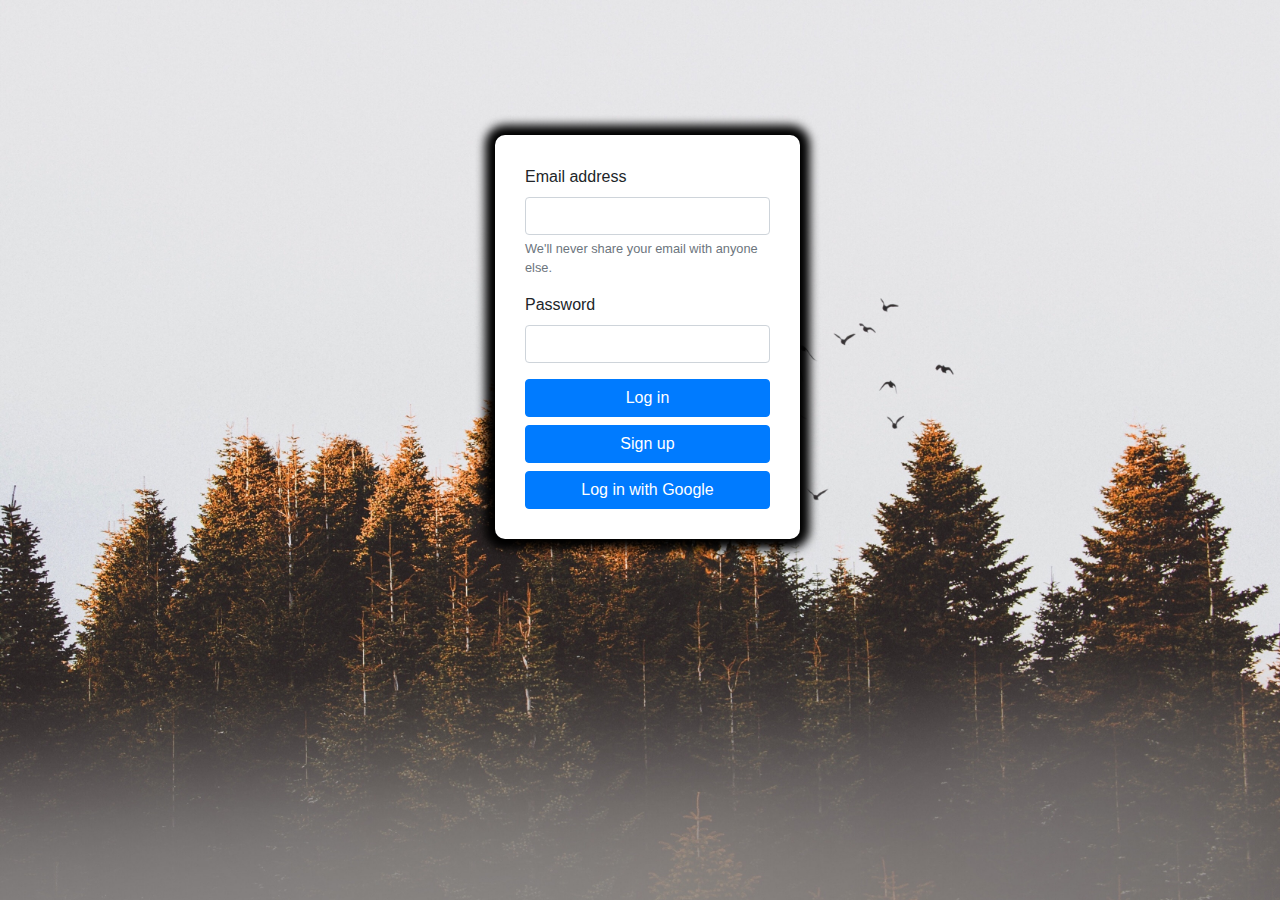
<file: APPROJECT/index.html>
<!doctype html>

<html lang="en">
<head>
  <meta charset="utf-8">

  <title>The HTML5 Herald</title>
  <meta name="description" content="The HTML5 Herald">
  <meta name="author" content="SitePoint">

  <link rel="stylesheet" href="https://stackpath.bootstrapcdn.com/bootstrap/4.4.1/css/bootstrap.min.css" integrity="sha384-Vkoo8x4CGsO3+Hhxv8T/Q5PaXtkKtu6ug5TOeNV6gBiFeWPGFN9MuhOf23Q9Ifjh" crossorigin="anonymous">
<script src="https://stackpath.bootstrapcdn.com/bootstrap/4.4.1/js/bootstrap.min.js" integrity="sha384-wfSDF2E50Y2D1uUdj0O3uMBJnjuUD4Ih7YwaYd1iqfktj0Uod8GCExl3Og8ifwB6" crossorigin="anonymous"></script>
  <link  rel="stylesheet" type="text/css" href="css.css">
</head>

<body>
    <section class="container-fluid bg">
        <section class="row justify-content-center" >
            <section class="col-12 col-sm-6 col-md-3">
                <form class="form-container">
                    <div class="form-group">
                      <label for="exampleInputEmail1">Email address</label>
                      <input type="email" class="form-control" id="exampleInputEmail1" aria-describedby="emailHelp">
                      <small id="emailHelp" class="form-text text-muted">We'll never share your email with anyone else.</small>
                    </div>
                    <div class="form-group">
                      <label for="exampleInputPassword1">Password</label>
                      <input type="password" class="form-control" id="exampleInputPassword1">
                    </div>
                
                    <button type="submit" class="btn btn-primary btn-block">Log in</button>
                    <button type="submit" class="btn btn-primary btn-block">Sign up</button>
                    <button type="submit" class="btn btn-primary btn-block">Log in with Google</button>
                  </form>
            </section>
        </section>
        

    </section>

 <script src="https://code.jquery.com/jquery-3.4.1.slim.min.js" integrity="sha384-J6qa4849blE2+poT4WnyKhv5vZF5SrPo0iEjwBvKU7imGFAV0wwj1yYfoRSJoZ+n" crossorigin="anonymous"></script>
<script src="https://cdn.jsdelivr.net/npm/popper.js@1.16.0/dist/umd/popper.min.js" integrity="sha384-Q6E9RHvbIyZFJoft+2mJbHaEWldlvI9IOYy5n3zV9zzTtmI3UksdQRVvoxMfooAo" crossorigin="anonymous"></script>
</body>
</html>
</file>
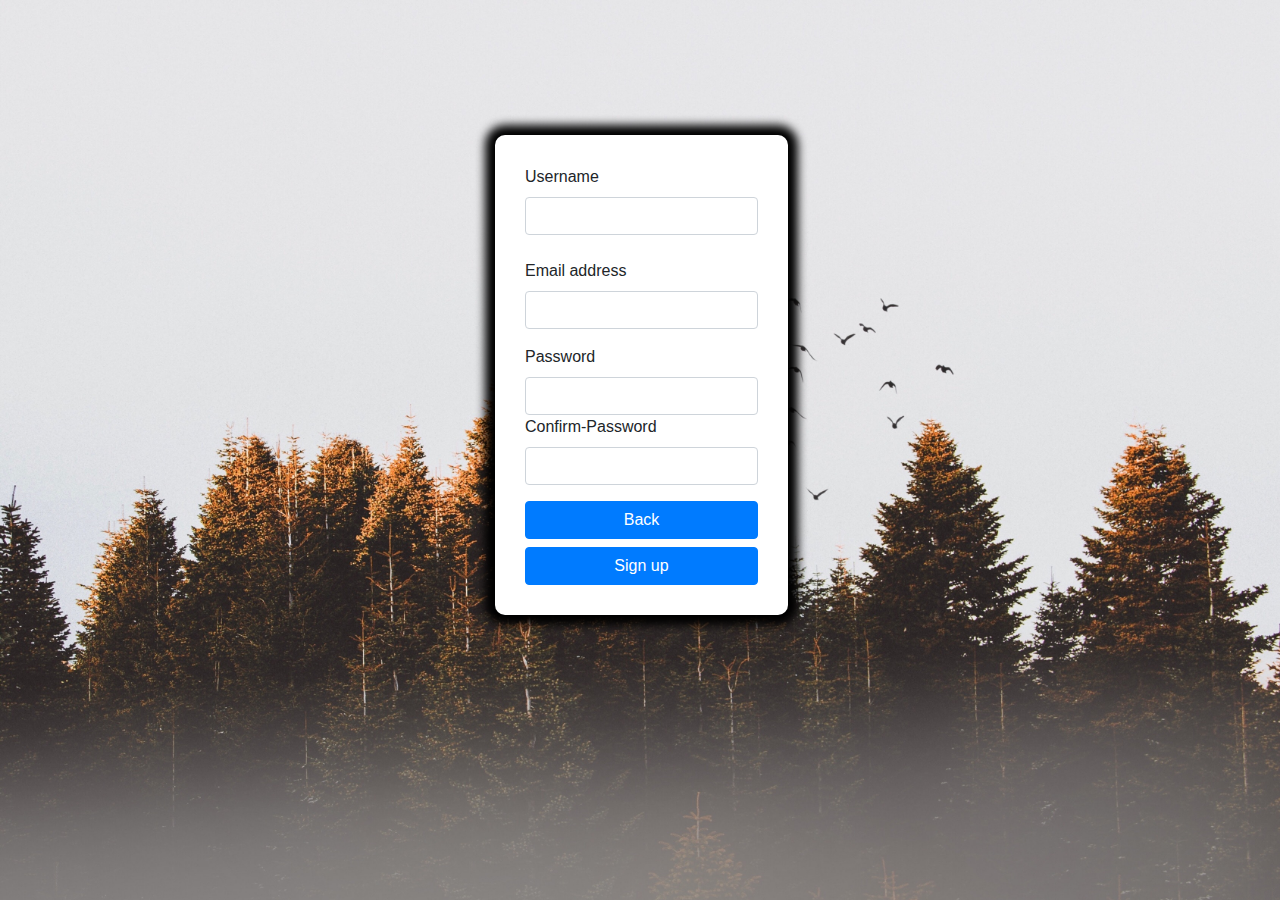
<file: APPROJECT/signup.html>
<!doctype html>

<html lang="en">
<head>
  <meta charset="utf-8">

  <title>The HTML5 Herald</title>
  <meta name="description" content="The HTML5 Herald">
  <meta name="author" content="SitePoint">

  <link rel="stylesheet" href="https://stackpath.bootstrapcdn.com/bootstrap/4.4.1/css/bootstrap.min.css" integrity="sha384-Vkoo8x4CGsO3+Hhxv8T/Q5PaXtkKtu6ug5TOeNV6gBiFeWPGFN9MuhOf23Q9Ifjh" crossorigin="anonymous">
<script src="https://stackpath.bootstrapcdn.com/bootstrap/4.4.1/js/bootstrap.min.js" integrity="sha384-wfSDF2E50Y2D1uUdj0O3uMBJnjuUD4Ih7YwaYd1iqfktj0Uod8GCExl3Og8ifwB6" crossorigin="anonymous"></script>
  <link  rel="stylesheet" type="text/css" href="css.css">
</head>

<body>
    <section class="container-fluid bg">
        <section class="row justify-content-center" >
            <section class="col-12 col-sm-6 col-md-3">
                <form class="form-container">
                    <div class="form-group">
                     <label for="user">Username</label>
                     <input type="text" class="form-control" id="username"> </br>
                      <label for="exampleInputEmail1">Email address</label>
                      <input type="email" class="form-control" id="exampleInputEmail1" aria-describedby="emailHelp">
                      
                    </div>
                    <div class="form-group">
                      <label for="exampleInputPassword1">Password</label>
                      <input type="password" class="form-control" id="exampleInputPassword1">

                      <label for="exampleInputPassword1">Confirm-Password</label>
                      <input type="password" class="form-control" id="confirmPassword1">
                    </div>
                    
                    
                    <button type="submit" class="btn btn-primary btn-block">Back</button>
                    <button type="submit" class="btn btn-primary btn-block">Sign up</button>
            
                  </form>
            </section>
        </section>
        

    </section>

 <script src="https://code.jquery.com/jquery-3.4.1.slim.min.js" integrity="sha384-J6qa4849blE2+poT4WnyKhv5vZF5SrPo0iEjwBvKU7imGFAV0wwj1yYfoRSJoZ+n" crossorigin="anonymous"></script>
<script src="https://cdn.jsdelivr.net/npm/popper.js@1.16.0/dist/umd/popper.min.js" integrity="sha384-Q6E9RHvbIyZFJoft+2mJbHaEWldlvI9IOYy5n3zV9zzTtmI3UksdQRVvoxMfooAo" crossorigin="anonymous"></script>
</body>
</html>
</file>
<file: APPROJECT/css.css>
.bg{
    background:url('bg.jpg') no-repeat;
    width: 100%;
    height: 100vh;
    background-size:100% ;
}

.form-container{
    position: absolute;
    top:15vh;
    background-color: #fff;
    padding:30px;
    border-radius: 10px;
    box-shadow: 0px 0px 10px 10px black;

}
@media only screen and (max-width: 670px){
    .bg{
        background-size: 300%;
    }
}
</file>
